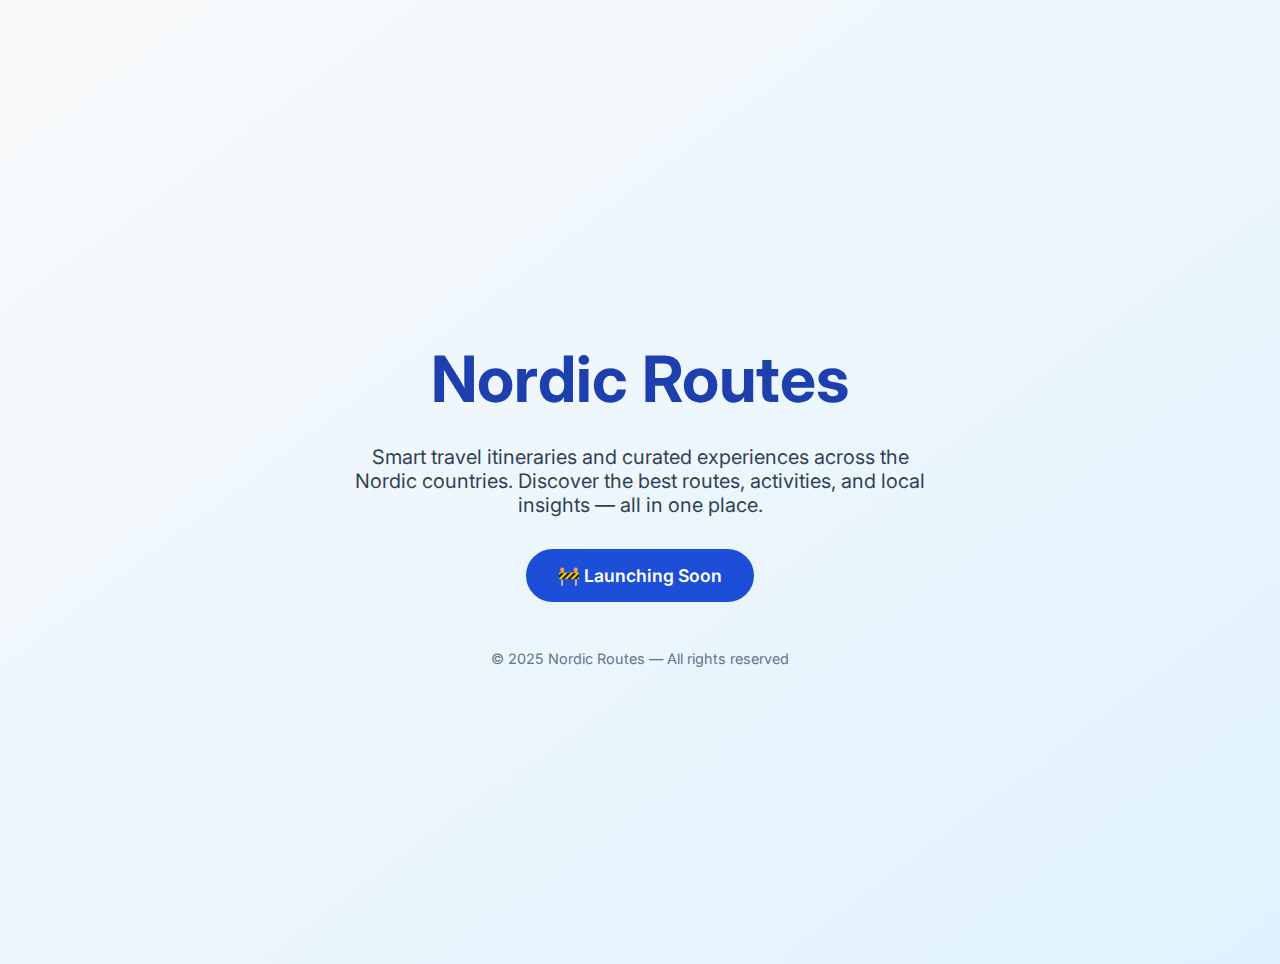
<file: index.html>
<!doctype html>
<html lang="en">
<head>
  <meta charset="utf-8" />
  <meta name="viewport" content="width=device-width, initial-scale=1" />
  <title>Nordic Routes — Coming Soon</title>
  <meta name="description" content="Smart travel itineraries and curated experiences across the Nordic countries. Coming soon." />
  <link rel="icon" type="image/png" href="logo-nordicroutes.png" />
  <link href="https://fonts.googleapis.com/css2?family=Inter:wght@400;600;700&display=swap" rel="stylesheet">
  <!-- Google tag (gtag.js) -->
<script async src="https://www.googletagmanager.com/gtag/js?id=G-QQLRKX64FM"></script>
<script>
  window.dataLayer = window.dataLayer || [];
  function gtag(){dataLayer.push(arguments);}
  gtag('js', new Date());

  gtag('config', 'G-QQLRKX64FM');
</script>
  <style>
    body {
      font-family: "Inter", sans-serif;
      background: linear-gradient(to bottom right, #f9fafb, #e0f2fe);
      color: #1e3a8a;
      margin: 0;
      display: flex;
      flex-direction: column;
      align-items: center;
      justify-content: center;
      min-height: 100vh;
      text-align: center;
      padding: 2rem;
    }
    h1 {
      font-size: 4rem;
      margin-bottom: 0.5rem;
      color: #1e40af;
    }
    p {
      font-size: 1.25rem;
      max-width: 600px;
      margin-bottom: 2rem;
      color: #334155;
    }
    .btn {
      font-size: 1.1rem;
      display: inline-block;
      background: #1d4ed8;
      color: white;
      padding: 1rem 2rem;
      border-radius: 9999px;
      font-weight: 600;
      text-decoration: none;
      transition: all 0.25s ease;
    }
    .btn:hover {
      background: #1e40af;
      filter: brightness(1.1);
      transform: translateY(-1px);
    }
    footer {
      position: relative;
      margin-top: 3rem;
      font-size: 0.9rem;
      color: #64748b;
    }
  </style>
</head>
<body>
 <h1>Nordic Routes</h1>
  <p>
    Smart travel itineraries and curated experiences across the Nordic countries.  
    Discover the best routes, activities, and local insights — all in one place.
  </p>
  <a href="#" class="btn">🚧 Launching Soon</a>

  <footer>© 2025 Nordic Routes — All rights reserved</footer>
</body>
</html>
</file>
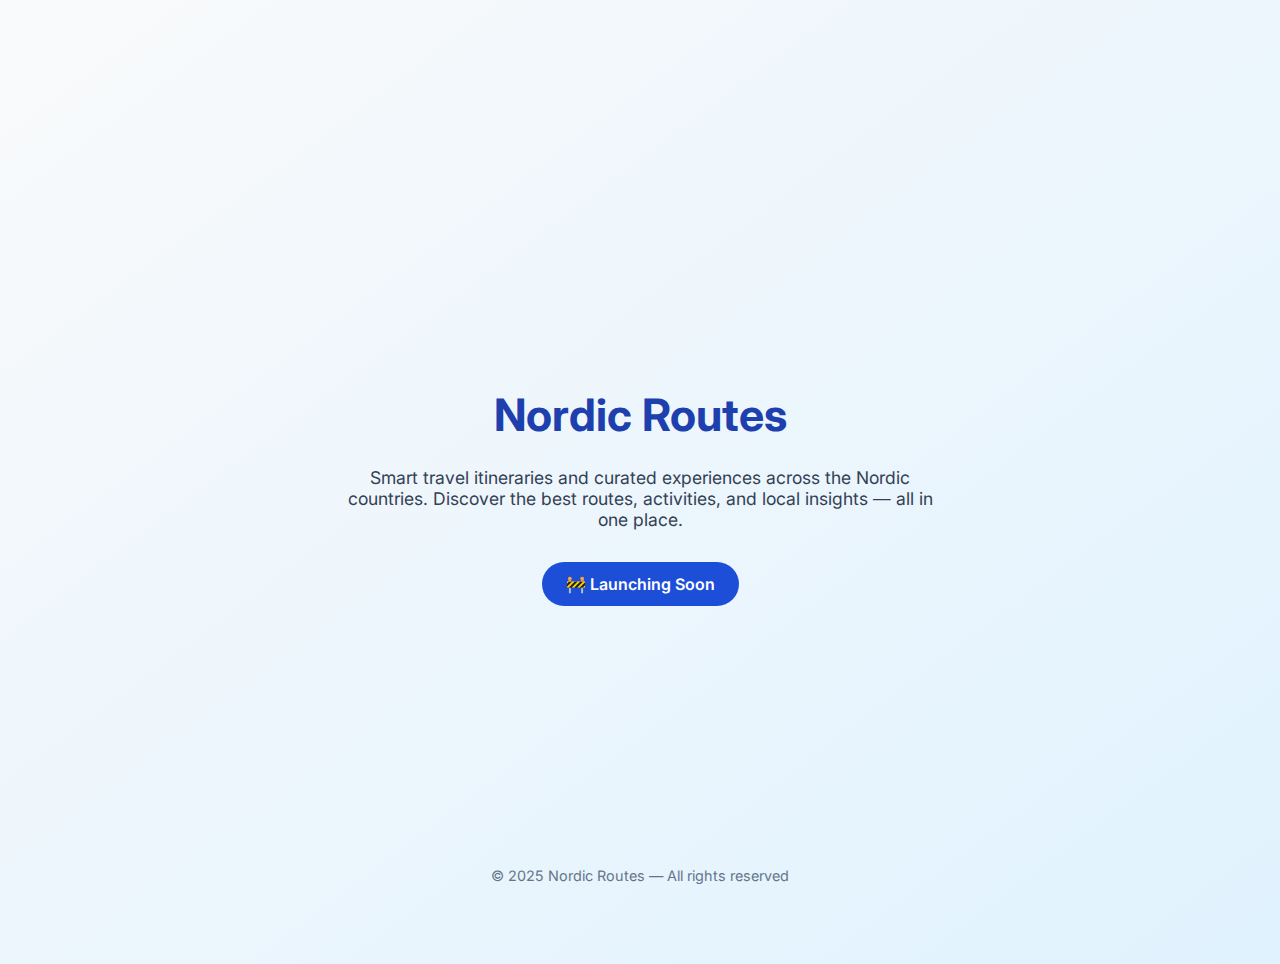
<file: nordic-routes/index.html>
<!doctype html>
<html lang="en">
<head>
  <meta charset="utf-8" />
  <meta name="viewport" content="width=device-width, initial-scale=1" />
  <title>Nordic Routes — Coming Soon</title>
  <meta name="description" content="Smart travel itineraries and curated experiences across the Nordic countries. Coming soon." />
  <link rel="icon" type="image/png" href="assets/favicon.png" />
  <link href="https://fonts.googleapis.com/css2?family=Inter:wght@400;600;700&display=swap" rel="stylesheet">
  <style>
    body {
      font-family: "Inter", sans-serif;
      background: linear-gradient(to bottom right, #f9fafb, #e0f2fe);
      color: #1e3a8a;
      margin: 0;
      display: flex;
      flex-direction: column;
      align-items: center;
      justify-content: center;
      min-height: 100vh;
      text-align: center;
      padding: 2rem;
    }
    h1 {
      font-size: 2.8rem;
      margin-bottom: 0.5rem;
      color: #1e40af;
    }
    p {
      font-size: 1.1rem;
      max-width: 600px;
      margin-bottom: 2rem;
      color: #334155;
    }
    .btn {
      display: inline-block;
      background: #1d4ed8;
      color: white;
      padding: 0.75rem 1.5rem;
      border-radius: 9999px;
      font-weight: 600;
      text-decoration: none;
      transition: all 0.25s ease;
    }
    .btn:hover {
      background: #1e40af;
      filter: brightness(1.1);
      transform: translateY(-1px);
    }
    footer {
      position: absolute;
      bottom: 1rem;
      font-size: 0.9rem;
      color: #64748b;
    }
  </style>
</head>
<body>
  <h1>Nordic Routes</h1>
  <p>
    Smart travel itineraries and curated experiences across the Nordic countries.  
    Discover the best routes, activities, and local insights — all in one place.
  </p>
  <a href="#" class="btn">🚧 Launching Soon</a>
  <footer>© 2025 Nordic Routes — All rights reserved</footer>
</body>
</html>
</file>
